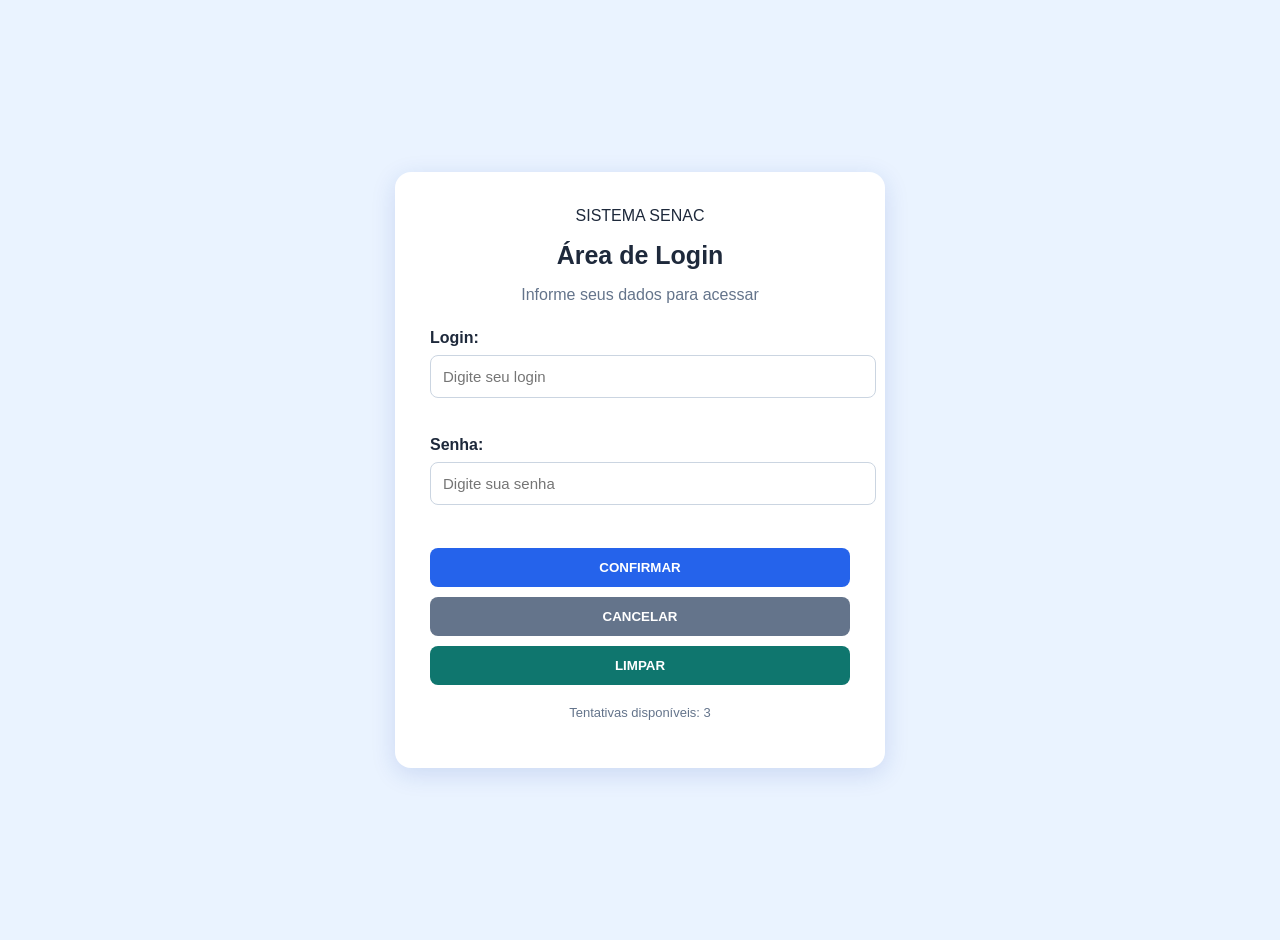
<file: index.html>
<!DOCTYPE html>
<html lang="pt-BR">
<head>
    <meta charset="UTF-8">
    <meta name="viewport" content="width=device-width, initial-scale=1.0">

    <title>Sistema de Login</title>

    <link rel="stylesheet" href="styles.css">
    <script src="script.js" defer></script>
</head>

<body>

    <div class="container">
        <center><div class="logo">SISTEMA SENAC</div></center>
        <h1>Área de Login</h1>
        <p class="subtitulo">Informe seus dados para acessar</p>
        <form id="formLogin">
            <div class="campo">
                <label for="login">Login:</label>
                <input type="text" id="login"
                       placeholder="Digite seu login"
                       autocomplete="username" required><br><br>
            </div>
            <div class="campo">
                <label for="senha">Senha:</label>
                <input type="password" id="senha"
                       placeholder="Digite sua senha"
                       autocomplete="current-password" required><br><br>
            </div>
            <div class="botoes">
                <button type="submit" id="confirmar">CONFIRMAR</button>
                <button type="button" id="cancelar">CANCELAR</button>
                <button type="button" id="limpar">LIMPAR</button>
            </div>
        </form>
        <p id="mensagem"></p>
        <p id="tentativas">Tentativas disponíveis: 3</p>
  </body> 
</html>
</file>
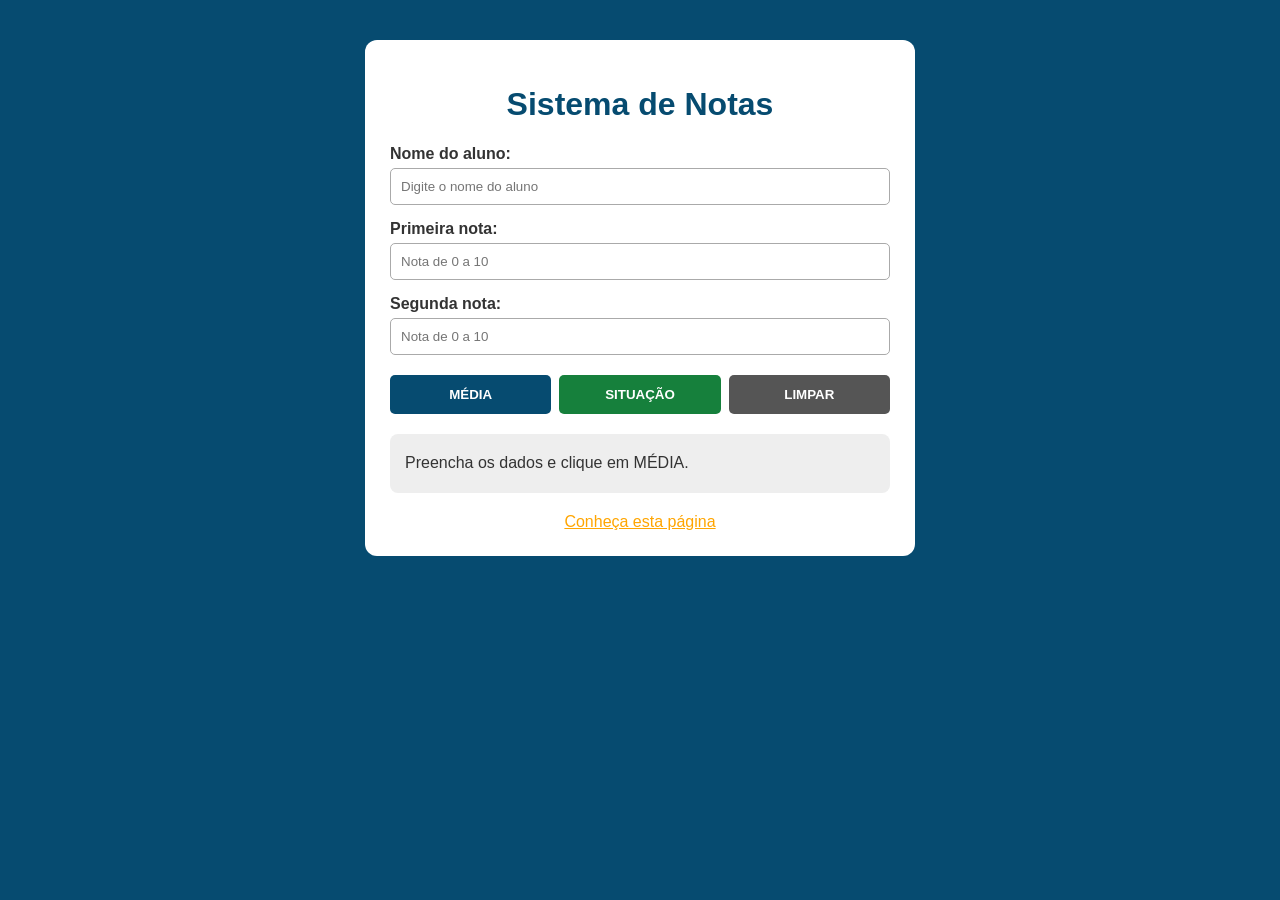
<file: page1.html>
<!DOCTYPE html>
<html lang="pt-BR">
<head>
    <meta charset="UTF-8">
    <meta name="viewport" content="width=device-width, initial-scale=1.0">
    <title>Sistema de Notas</title>

    <style>
        body {
            font-family: Arial, sans-serif;
            background-color: #064b70;
            color: orange;
            margin: 0;
            padding: 20px;
        }

        .container {
            background-color: white;
            color: #333;
            max-width: 500px;
            margin: 20px auto;
            padding: 25px;
            border-radius: 12px;
            box-shadow: 15px #222;
        }

        h1 {
            text-align: center;
            color: #064b70;
        }

        .logo {
            text-align: center;
            font-size: 40px;
            margin-bottom: 10px;
        }

        label {
            display: block;
            margin-top: 15px;
            font-weight: bold;
        }

        input {
            width: 100%;
            padding: 10px;
            margin-top: 5px;
            box-sizing: border-box;
            border: 1px solid #aaa;
            border-radius: 5px;
        }

        .botoes {
            display: flex;
            gap: 8px;
            margin-top: 20px;
            flex-wrap: wrap;
        }

        button {
            flex: 1;
            padding: 12px;
            border: none;
            border-radius: 5px;
            color: white;
            cursor: pointer;
            font-weight: bold;
        }

        .media {
            background-color: #064b70;
        }

        .situacao {
            background-color: #16803c;
        }

        .limpar {
            background-color: #555;
        }

        button:hover {
            opacity: 0.8;
        }

        #resultado {
            margin-top: 20px;
            padding: 15px;
            background-color: #eee;
            border-radius: 8px;
            line-height: 1.8;
            overflow-wrap: anywhere;
        }

        .aprovado {
            color: green;
            font-weight: bold;
        }

        .reprovado {
            color: red;
            font-weight: bold;
        }

        .erro {
            color: red;
            font-weight: bold;
        }

        .rodape {
            text-align: center;
            margin-top: 20px;
        }

        a {
            color: orange;
        }
    </style>
</head>

<body>

    <div class="container">

        <h1>Sistema de Notas</h1>

        <form id="formulario">

            <label for="nome">Nome do aluno:</label>
            <input type="text" id="nome"
                   placeholder="Digite o nome do aluno">

            <label for="nota1">Primeira nota:</label>
            <input type="number" id="nota1"
                   placeholder="Nota de 0 a 10"
                   min="0" max="10" step="any">

            <label for="nota2">Segunda nota:</label>
            <input type="number" id="nota2"
                   placeholder="Nota de 0 a 10"
                   min="0" max="10" step="any">

            <div class="botoes">
                <button type="button" class="media"
                        onclick="calcularMedia()">
                    MÉDIA
                </button>

                <button type="button" class="situacao"
                        onclick="mostrarSituacao()">
                    SITUAÇÃO
                </button>

                <button type="button" class="limpar"
                        onclick="limparCampos()">
                    LIMPAR
                </button>
            </div>

        </form>

        <div id="resultado">
            Preencha os dados e clique em MÉDIA.
        </div>

        <div class="rodape">
            <p id="dataHora"></p>
            <a href="sobre.html">Conheça esta página</a>
        </div>

    </div>

    <script>
        let mediaCalculada = false;
        let media = 0;

        function obterDados() {
            let nome = document.getElementById("nome").value.trim();
            let campo1 = document.getElementById("nota1").value;
            let campo2 = document.getElementById("nota2").value;

            let nota1 = Number(campo1);
            let nota2 = Number(campo2);

            if (nome === "" || campo1 === "" || campo2 === "") {
                mostrarErro("Preencha o nome e as duas notas!");
                return null;
            }

            if (!Number.isFinite(nota1) ||
                !Number.isFinite(nota2) ||
                nota1 < 0 || nota1 > 10 ||
                nota2 < 0 || nota2 > 10) {

                mostrarErro("Erro! As notas devem estar entre 0 e 10.");
                return null;
            }

            return {
                nome: nome,
                nota1: nota1,
                nota2: nota2
            };
        }

        function calcularMedia() {
            let aluno = obterDados();

            if (aluno === null) {
                mediaCalculada = false;
                return;
            }

            media = (aluno.nota1 + aluno.nota2) / 2;
            mediaCalculada = true;

            document.getElementById("resultado").innerHTML =
                "<strong>Nome do aluno:</strong> " + aluno.nome +
                "<br><strong>Média obtida:</strong> " +
                media.toFixed(2);
        }

        function mostrarSituacao() {
            let aluno = obterDados();

            if (aluno === null) {
                mediaCalculada = false;
                return;
            }

            media = (aluno.nota1 + aluno.nota2) / 2;
            mediaCalculada = true;

            let situacao;
            let classe;

            if (media >= 6) {
                situacao = "APROVADO";
                classe = "aprovado";
            } else {
                situacao = "REPROVADO";
                classe = "reprovado";
            }

            document.getElementById("resultado").innerHTML =
                "<strong>Nome do aluno:</strong> " + aluno.nome +
                "<br><strong>Média obtida:</strong> " +
                media.toFixed(2) +
                "<br><strong>Situação:</strong> " +
                '<span class="' + classe + '">' +
                situacao + "</span>";
        }

        function mostrarErro(mensagem) {
            document.getElementById("resultado").innerHTML =
                '<span class="erro">' + mensagem + "</span>";
        }

        function limparCampos() {
            document.getElementById("formulario").reset();

            document.getElementById("resultado").innerHTML =
                "Preencha os dados e obtenha o Resultado"
            mediaCalculada = false;
            media = 0;
        }

    </script>
</body>
</html>
</file>
<file: styles.css>
{ box-sizing: border-box; }

body {
    margin: 0;
    min-height: 100vh;
    font-family: Arial, sans-serif;
    background-color: #eaf3ff;
    display: flex;
    justify-content: center;
    align-items: center;
    padding: 20px;
    color: #1e293b;
}


.container {
    width: 100%;
    max-width: 420px;
    padding: 35px;
    background-color: white;
    border-radius: 16px;
    text-align: center;
    box-shadow: 0 6px 25px rgba(30, 64, 175, 0.15);
}

h1 { color: #black; font-size: 25px; margin-bottom: 8px; }
.subtitulo { color: #64748b; margin-bottom: 25px; }

.campo { text-align: left; margin-bottom: 20px; }
.campo label { display: block; font-weight: bold; margin-bottom: 8px; }
.campo input {
    width: 100%;
    padding: 12px;
    border: 1px solid #cbd5e1;
    border-radius: 8px;
    font-size: 15px;
}
.campo input:focus {
    outline: 2px solid #93c5fd;
    border-color: #2563eb;
}

.botoes {
    display: flex;
    flex-direction: column;
    gap: 10px;
    margin-top: 25px;
}
button {
    padding: 12px;
    border: none;
    border-radius: 8px;
    color: white;
    font-weight: bold;
    cursor: pointer;
    transition: 0.2s;
}
button:hover:not(:disabled) {
    opacity: 0.85;
    transform: translateY(-1px);
}
button:disabled {
    opacity: 0.5;
    cursor: not-allowed;
}

#confirmar { background-color: #2563eb; }
#cancelar { background-color: #64748b; }
#limpar { background-color: #0f766e; }

#mensagem {
    margin-top: 20px;
    font-weight: bold;
    overflow-wrap: anywhere;
}
.sucesso { color: #15803d; }
.erro { color: #dc2626; }
#tentativas { font-size: 13px; color: #64748b; }

footer {
    border-top: 1px solid #e2e8f0;
    padding-top: 15px;
    margin-top: 25px;
    font-size: 12px;
    color: #64748b;
}

.media(max-width: 450px) {
    .container {
        padding: 25px 20px;
    }
}
</file>
